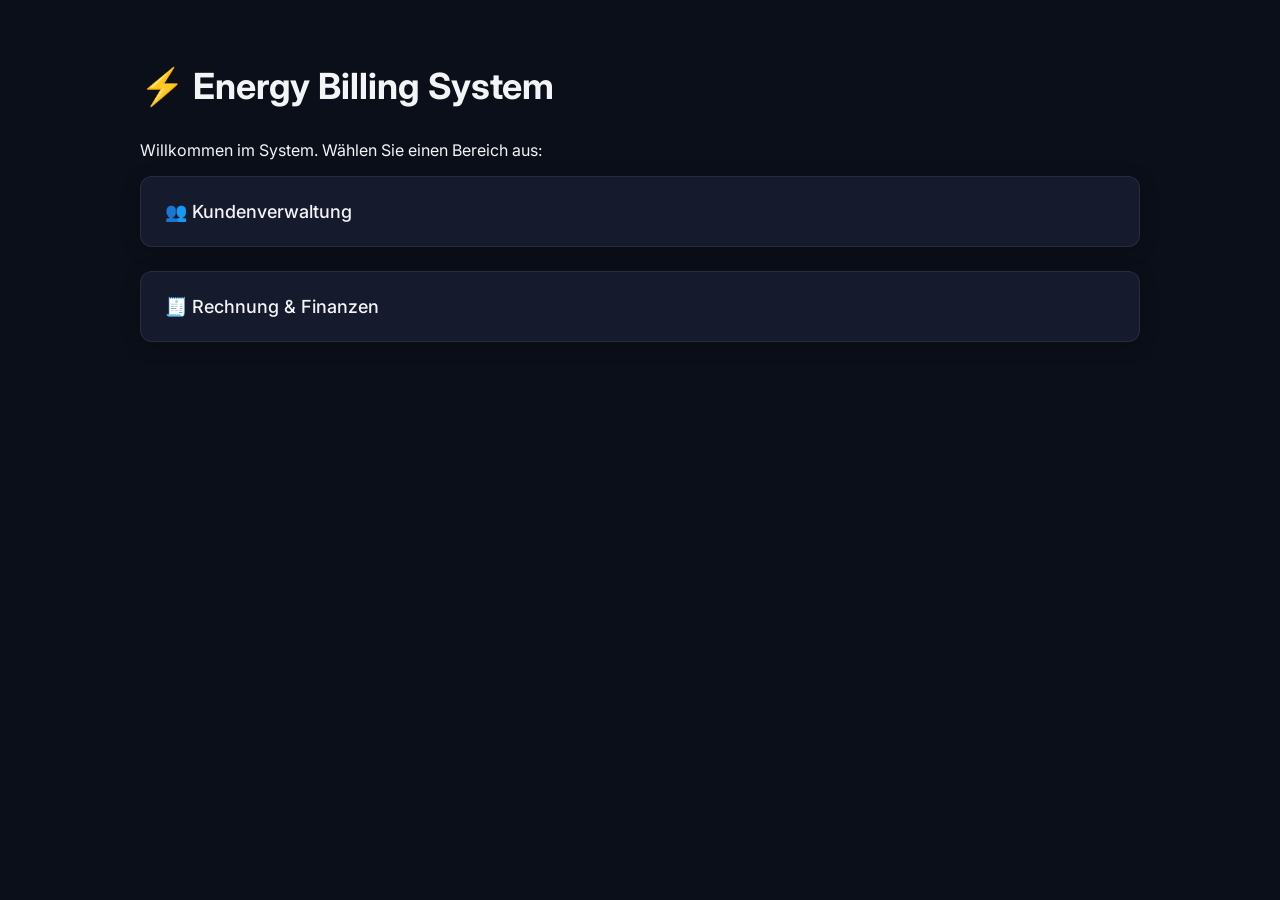
<file: src/main/resources/static/index.html>
<!DOCTYPE html>
  <html lang="de">
  <head>
    <meta charset="UTF-8">
    <title>Energy Billing System - Hauptmenü</title>
    <link rel="stylesheet" href="styles.css">
  </head>
  <body>
  <div class="container">
    <h1>⚡ Energy Billing System</h1>
    <p>Willkommen im System. Wählen Sie einen Bereich aus:</p>
    <div class="menu-box">
      <a href="kunden.html">👥 Kundenverwaltung</a>
    </div>
    <div class="menu-box">
      <a href="rechnungen.html">🧾 Rechnung & Finanzen</a>
    </div>
  </div>
  </body>
  </html>
</file>
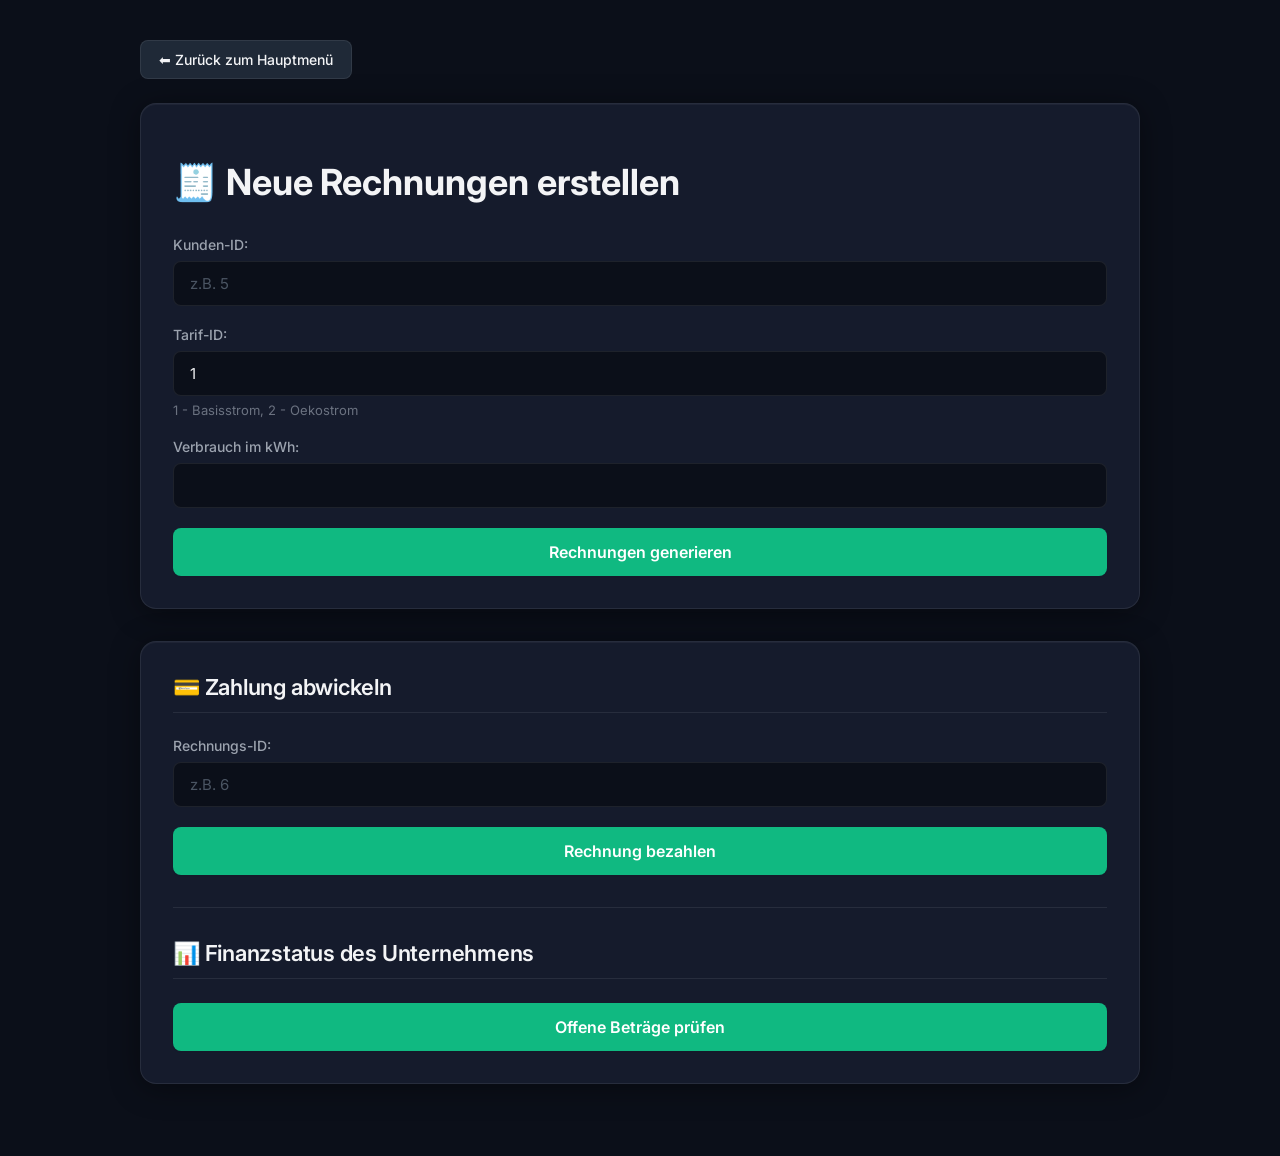
<file: src/main/resources/static/rechnungen.html>
<!DOCTYPE html>
<html lang="de">
<head>
  <meta charset="UTF-8">
  <title>Energy Billing - Rechnungen & Finanzen</title>
  <link rel="stylesheet" href="styles.css">
</head>
<body>
<div class="container">
  <a href="index.html">⬅ Zurück zum Hauptmenü</a>
  <div class="card">
    <h1>🧾 Neue Rechnungen erstellen</h1>
    <form id="billForm">
      <div class="form-group">
        <label for="billCustomerId">Kunden-ID: </label>
        <input type="number" id="billCustomerId" required placeholder="z.B. 5">
      </div>
      <div class="form-group">
        <label for="billTariffId">Tarif-ID: </label>
        <input type="number" id="billTariffId" value="1" required>
        <small>1 - Basisstrom, 2 - Oekostrom</small>
      </div>
      <div class="form-group">
        <label for="billKwh">Verbrauch im kWh: </label>
        <input type="number" step="0.1" id="billKwh" required>
      </div>
      <button type="submit">Rechnungen generieren</button>
    </form>
    <div id="billResult" class="result-message"></div>
  </div>
  <div class="card">
    <h2>💳 Zahlung abwickeln</h2>
    <div class="form-group">
      <label for="payBillId">Rechnungs-ID: </label>
      <input type="number" id="payBillId" placeholder="z.B. 6">
    </div>
    <button type="button" id="payButton">Rechnung bezahlen</button>
    <div id="payResult" class="result-message"></div>

    <hr>

    <h2>📊 Finanzstatus des Unternehmens</h2>
    <button type="button" id="unpaidButton">Offene Beträge prüfen</button>
    <div id="analyticsResult" style="display: none" class="result-box"></div>
  </div>
</div>

<script src="script.js"></script>
</body>
</html>
</file>
<file: src/main/resources/static/styles.css>
@import url('https://fonts.googleapis.com/css2?family=Inter:wght@400;500;600;700&display=swap');

:root {
  --bg-main: #0b0f19;
  --bg-card: #151b2c;
  --border-color: rgba(255, 255, 255, 0.08);
  --text-main: #f3f4f6;
  --text-muted: #9ca3af;
  --accent-primary: #3b82f6;
  --accent-success: #10b981;
}
body {
  font-family: 'Inter', sans-serif;
  background-color: var(--bg-main);
  color: var(--text-main);
  margin: 0;
  padding: 40px 20px;
}

.container {
  max-width: 1000px;
  margin: 0 auto;
}

.text-center{
  text-align: center;
}

h1{
  color: var(--text-main);
  font-size: 36px;
  font-weight: 700;
  letter-spacing: -0.002em;
  margin-bottom: 32px;
}

h2{
  color: var(--text-main);
  font-size: 22px;
  font-weight: 600;
  letter-spacing: -0.01em;
  margin-top: 0;
  margin-bottom: 24px;
  padding-bottom: 12px;
  border-bottom: 1px solid var(--border-color);
}

.grid{
  display: grid;
  grid-template-columns: 1fr 1fr;
  gap: 25px;
}

.menu-box{
  margin-bottom: 24px;
}

.menu-box a{
  display: block;
  background-color: var(--bg-card);
  border: 1px solid var(--border-color);
  border-radius: 12px;
  padding: 24px;
  text-decoration: none;
  color: var(--text-main);
  font-size: 18px;
  font-weight: 500;
  box-shadow: 0 4px 20px rgba(0, 0, 0, 0.2);
  transition: all 0.2s ease;
}

.menu-box a:hover {
  transform: translateY(-4px);
  border-color: var(--accent-primary);
  box-shadow: 0 10px 25px rgba(59, 130, 246, 0.15);
  color: var(--accent-primary);
}

.card {
  background-color: var(--bg-card);
  border: 1px solid var(--border-color);
  padding: 32px;
  border-radius: 16px;
  box-shadow: 0 4px 30px rgba(0, 0, 0, 0.4),
              inset 0 1px 1px rgba(255, 255, 255, 0.05);
  margin-bottom: 32px;
}

.form-group {
  margin-bottom: 20px;
}

label {
  display: block;
  margin-bottom: 8px;
  font-weight: 500;
  font-size: 14px;
  color: var(--text-muted);
}

input {
  width: 100%;
  padding: 12px 16px;
  box-sizing: border-box;
  background-color: #0b0f19;
  border: 1px solid var(--border-color);
  border-radius: 8px;
  color: var(--text-main);
  font-family: inherit;
  font-size: 15px;
  transition: all 0.2s ease;
}

input:focus{
  border-color: var(--accent-primary);
  outline: none;
  box-shadow: 0 0 0 4px rgba(59, 130, 246, 0.15);
}

input::placeholder {
  color: #4b5563;
}

small {
  color: #6b7280;
  display: block;
  margin-top: 6px;
  font-size: 13px;
}

button {
  display: block;
  background-color: var(--accent-success);
  color: #ffffff;
  padding: 14px 24px;
  border: none;
  border-radius: 8px;
  cursor: pointer;
  font-family: inherit;
  font-size: 16px;
  font-weight: 600;
  width: 100%;
  box-shadow: 0 1px 2px rgba(0, 0, 0, 0.05);
  transition: background-color 0.2s ease, transform 0.1s ease;
}

button:hover {
  background-color: #059669;
}

button:active {
  transform: scale(0.98);
}

.container > a {
  display: inline-block;
  background-color: #1f2937;
  border: 1px solid var(--border-color);
  color: var(--text-main);
  padding: 10px 18px;
  text-decoration: none;
  border-radius: 8px;
  font-size: 14px;
  font-weight: 500;
  margin-bottom: 24px;
  transition: all 0.2s ease;
}

.container > a:hover {
  background-color: #2563eb;
  border-color: #2563eb;
}

hr {
  border: 0;
  border-top: 1px solid var(--border-color);
  margin: 32px 0;
}

table {
  width: 100%;
  border-collapse: collapse;
  margin-top: 20px;
  font-size: 14px;
  text-align: left;
}

th {
  background-color: #111827;
  color: var(--text-muted);
  font-weight: 600;
  text-transform: uppercase;
  font-size: 12px;
  letter-spacing: 0.05em;
  padding: 14px 16px;
  border-bottom: 1px solid var(--border-color);
}

td {
  padding: 16px;
  border-bottom: 1px solid var(--border-color);
  color: var(--text-main);
}

tr:hover td {
  background-color: rgba(255, 255, 255, 0.02);
  cursor: pointer;
}

.result-message {
  padding: 16px;
  margin-top: 24px;
  border-radius: 8px;
  font-weight: 500;
  font-size: 15px;
  display: none;
}

.result-message.success {
  background-color: rgba(16, 185, 129, 0.1);
  color: #34d399;
  border: 1px solid rgba(16, 185, 129, 0.2);
}

.result-message.error {
  background-color: rgba(239, 68, 68, 0.1);
  color: #f87171;
  border: 1px solid rgba(239, 68, 68, 0.2);
}

#noCustomersMessage {
  color: var(--text-muted);
  font-size: 15px;
  padding: 24px;
  text-align: center;
}


.result-box {
  background-color: rgba(255, 255, 255, 0.03) !important;
  border: 1px solid var(--border-color) !important;
  color: var(--text-main) !important;
  padding: 16px;
  border-radius: 8px;
  font-size: 15px;
  font-weight: 500;
  margin-top: 16px;
  text-align: center;
}
</file>
